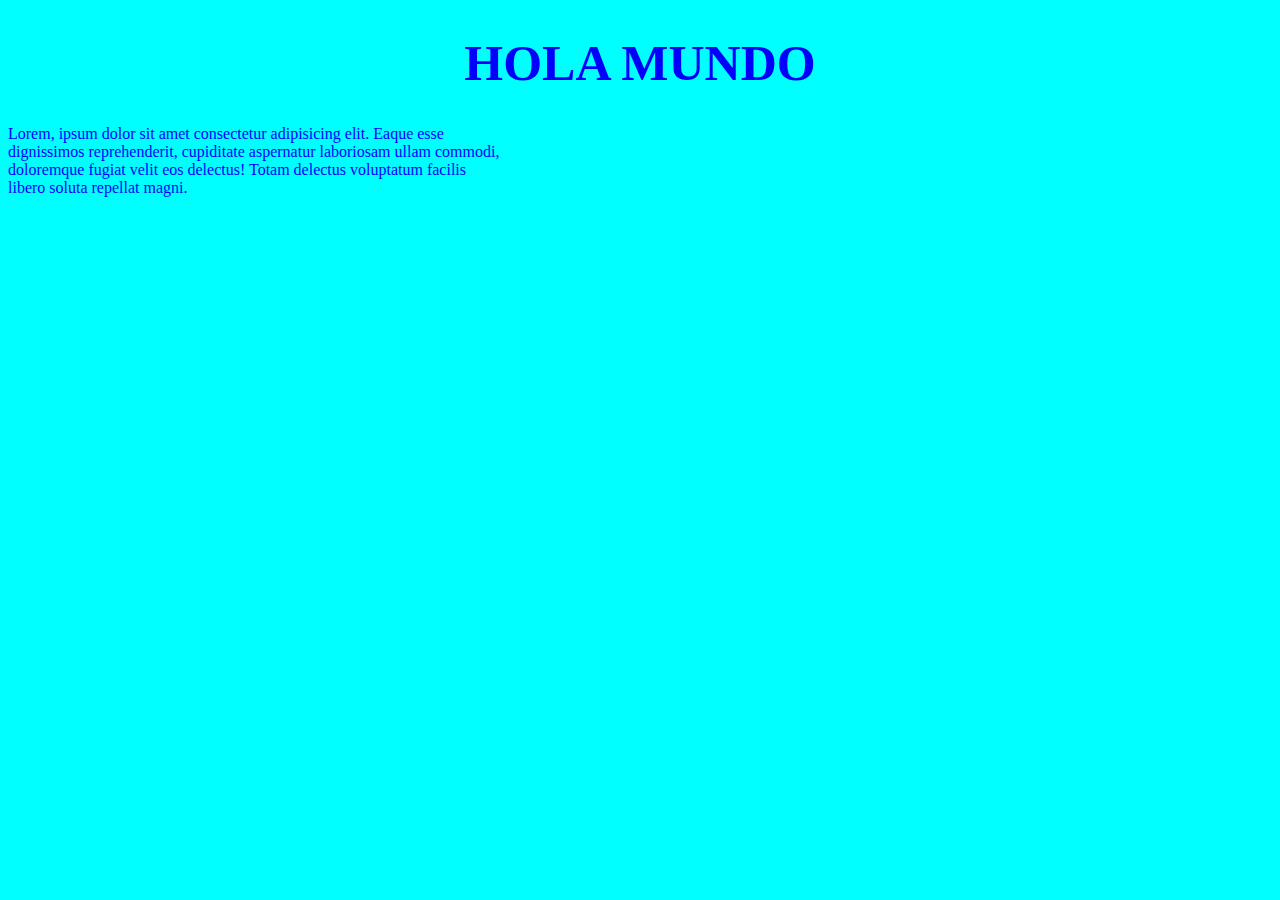
<file: CSS/index.html>
<!DOCTYPE html>
<html lang="es">
  <head>
    <meta charset="UTF-8" />
    <meta http-equiv="X-UA-Compatible" content="IE=edge" />
    <meta name="viewport" content="width=device-width, initial-scale=1.0" />
    <title>Primer estilo</title>

    <link rel="stylesheet" href="estilos.css" />
  </head>

  <body>
    <h1>HOLA MUNDO</h1>

    <p>
      Lorem, ipsum dolor sit amet consectetur adipisicing elit. Eaque esse <br>
      dignissimos reprehenderit, cupiditate aspernatur laboriosam ullam commodi, <br>
      doloremque fugiat velit eos delectus! Totam delectus voluptatum facilis <br>
      libero soluta repellat magni.
    </p>
  </body>
</html>
</file>
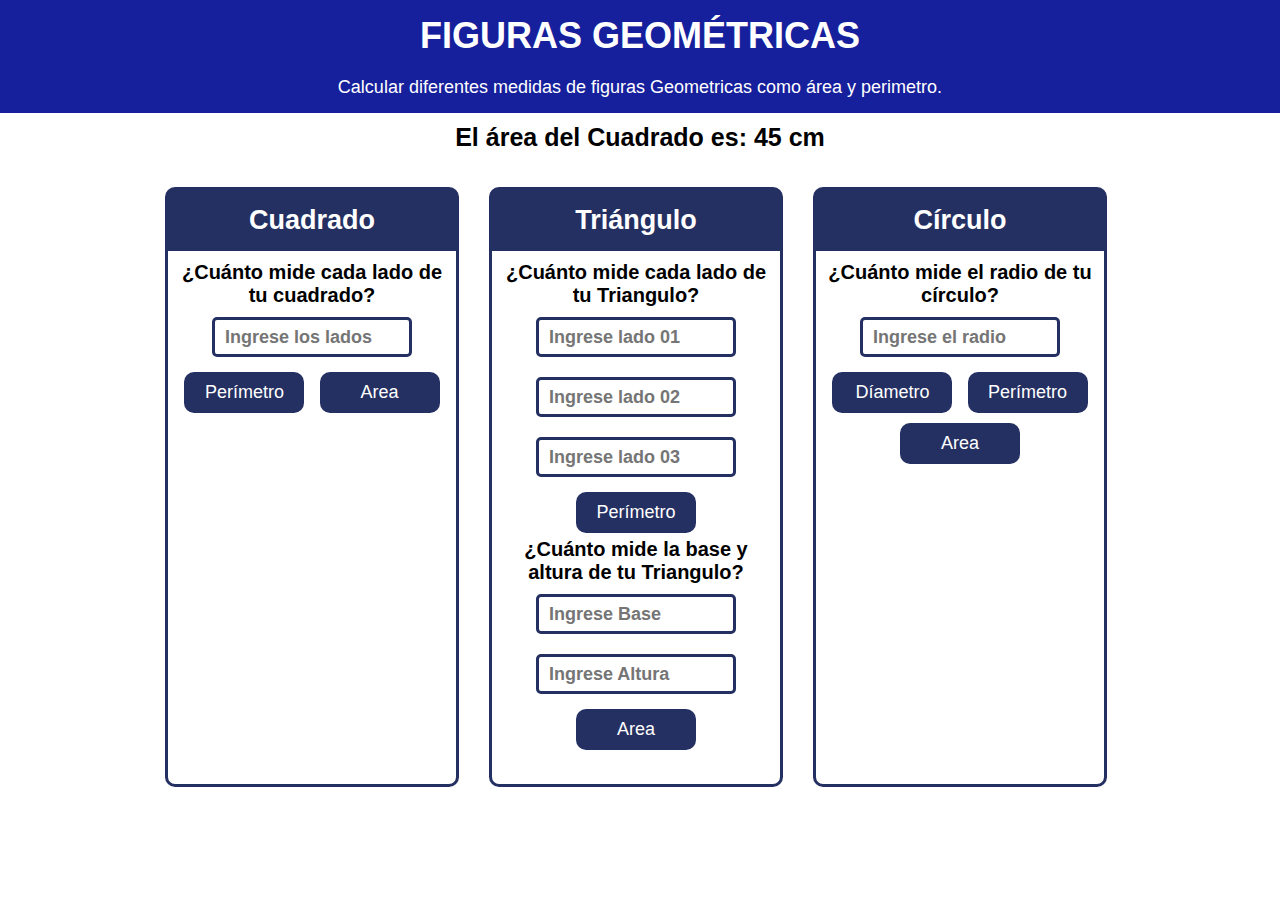
<file: CSS/Figuras-geometricas/index.html>
<!DOCTYPE html>
<html lang="es">
<head>
    <meta charset="UTF-8">
    <meta http-equiv="X-UA-Compatible" content="IE=edge">
    <meta name="viewport" content="width=device-width, initial-scale=1.0">
    <title>Figuras Geométricas</title>
    <link rel="stylesheet" href="CSS/main.css">

</head>
<body>

    <!-- ENCABEZADO -->
    <header class="header">
        <h1 class="header-titulo"> Figuras Geométricas </h1>

        <p class="header-descripcion">
            Calcular diferentes medidas de figuras Geometricas
            como área y perimetro.
        </p>
    </header>
     <!-- RESPUESTA -->
    <div class="answer">
        <p>El área del Cuadrado es: 45 cm </p>
    </div>

     <!-- SECCION DE CAJAS 1-->
     <section class="figure">
        <div class="box">
            <div class="box-header">
                <h2>Cuadrado</h2>
            </div>

            <div class="box-main">
                <p class="box-main_text">¿Cuánto mide cada lado de tu cuadrado?</p>
                <input class="box-main_input" 
                type="number" 
                name="side" 
                id="side"
                placeholder="Ingrese los lados">
                <button class="box-main_btn" type="button">Perímetro</button>
                <button class="box-main_btn" type="button">Area</button>
            </div>
        </div>
        <!-- SECCION DE CAJAS 2-->
        <div class="box">
            <div class="box-header">
                <h2>Triángulo</h2>
            </div>

            <div class="box-main">
                <p class="box-main_text">¿Cuánto mide cada lado de tu Triangulo?</p>

                <input class="box-main_input" 
                type="number" 
                name="side" 
                id="side"
                placeholder="Ingrese lado 01">

                <input class="box-main_input" 
                type="number" 
                name="side" 
                id="side"
                placeholder="Ingrese lado 02">

                <input class="box-main_input" 
                type="number" 
                name="side" 
                id="side"
                placeholder="Ingrese lado 03">

                <button class="box-main_btn" type="button">Perímetro</button>
                <p class="box-main_text">¿Cuánto mide la base y altura de tu Triangulo?</p>
                <input class="box-main_input" 
                type="number" 
                name="side" 
                id="side"
                placeholder="Ingrese Base">

                <input class="box-main_input" 
                type="number" 
                name="side" 
                id="side"
                placeholder="Ingrese Altura">

                <button class="box-main_btn" type="button">Area</button>
            </div>
        </div>
        <!-- SECCION DE CAJAS 3 -->
        <div class="box">
            <div class="box-header">
                <h2>Círculo</h2>
            </div>

            <div class="box-main">
                <p class="box-main_text">¿Cuánto mide el radio de tu círculo?</p>
                <input class="box-main_input" 
                type="number" 
                name="side" 
                id="side"
                placeholder="Ingrese el radio">

                <button class="box-main_btn" type="button">Díametro</button>
                <button class="box-main_btn" type="button">Perímetro</button>
                <button class="box-main_btn" type="button">Area</button>
            </div>
        </div>

     </section>
    
</body>
</html>
</file>
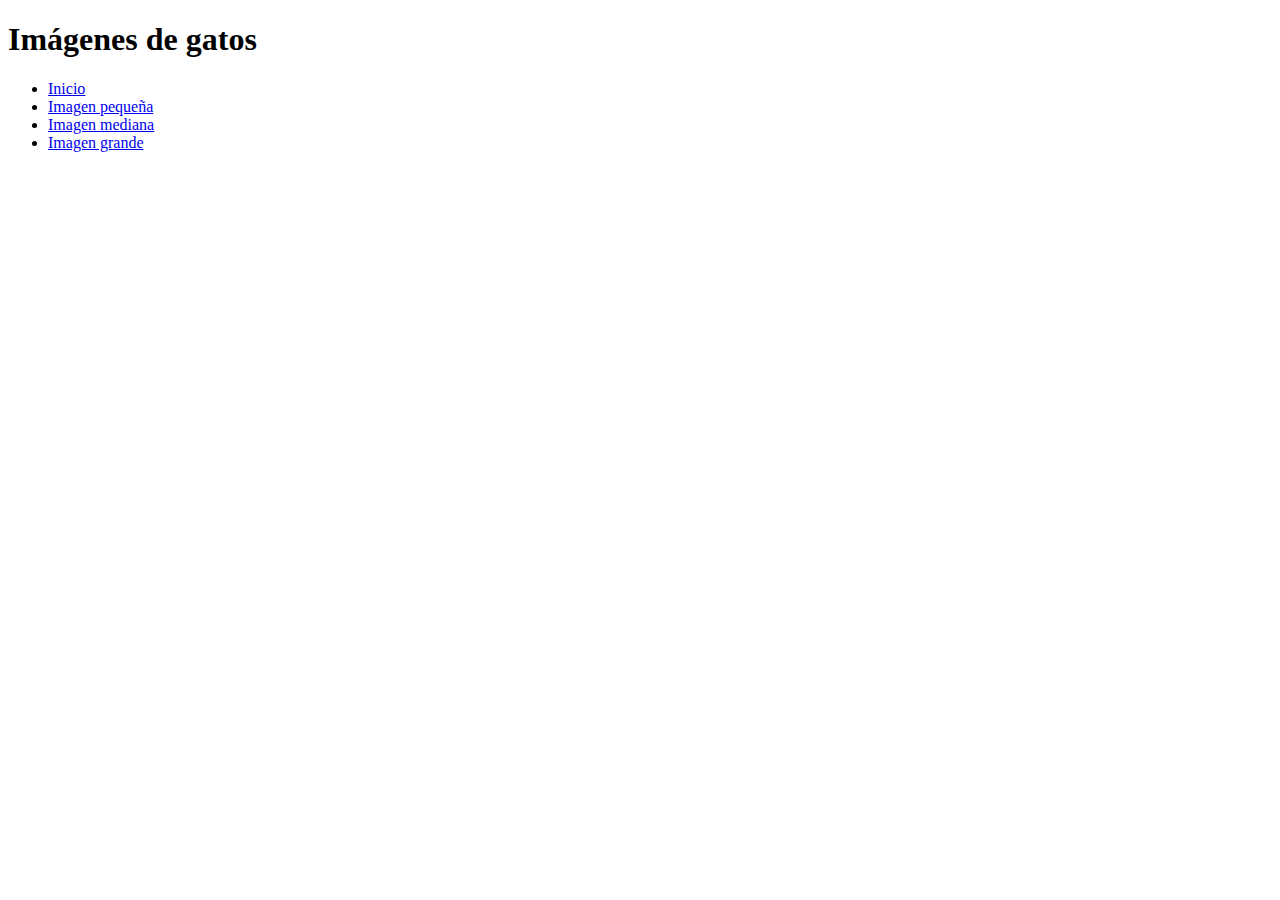
<file: HTML/practica/index.html>
<!DOCTYPE html>
<html lang="es">
<head>
    <meta charset="UTF-8">
    <meta http-equiv="X-UA-Compatible" content="IE=edge">
    <meta name="viewport" content="width=device-width, initial-scale=1.0">
    
    <link rel="shortcut icon" href="img/cat-logo.ico" type="image/x-icon">
    <title>INICIO</title>
</head>
<body>
    
    <header>
        <h1>Imágenes de gatos</h1>

        <ul>
            <li> <a href="index.html">Inicio</a> </li>
            <li> <a href="imagen01.html">Imagen pequeña</a> </li>
            <li> <a href="imagen02.html">Imagen mediana</a> </li>
            <li> <a href="imagen03.html">Imagen grande</a> </li>
       
        </ul>
    </header>
    
</body>
</html>
</file>
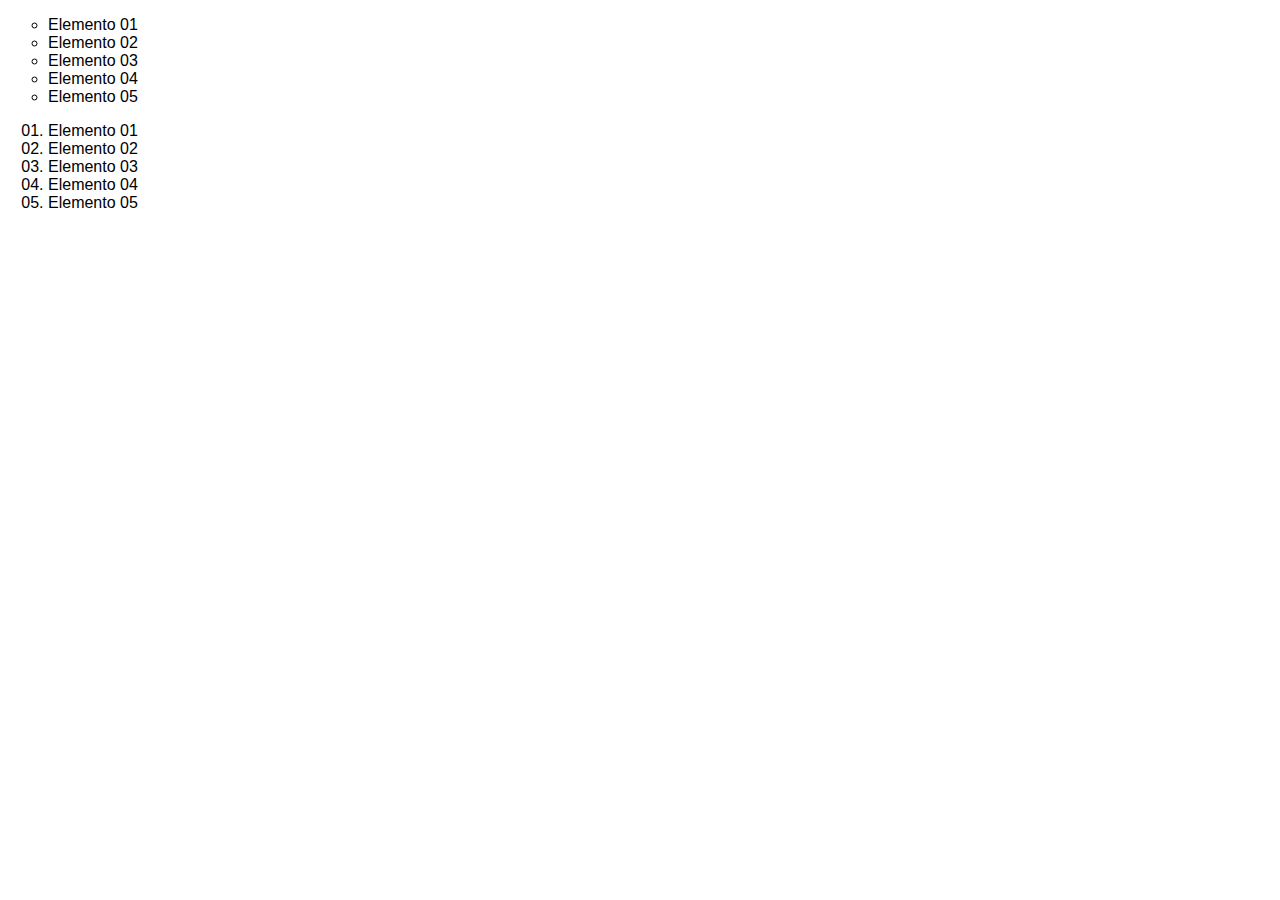
<file: CSS/lista.html>
<!DOCTYPE html>
<html lang="en">
<head>
    <meta charset="UTF-8">
    <meta http-equiv="X-UA-Compatible" content="IE=edge">
    <meta name="viewport" content="width=device-width, initial-scale=1.0">
    <title>ESTILOS PARA LISTAS</title>

    <style>
        body{
            font-family: Arial, Helvetica, sans-serif;
        }
        /* lista desordenadas*/
        ul{
            list-style: circle;
        }
         /* lista ordenadas*/
         ol{
            list-style: decimal-leading-zero;
        }
    </style>
</head>
<body>

    <ul>
        <li>Elemento 01</li>
        <li>Elemento 02</li>
        <li>Elemento 03</li>
        <li>Elemento 04</li>
        <li>Elemento 05</li>
    </ul>

    <ol>
        <li>Elemento 01</li>
        <li>Elemento 02</li>
        <li>Elemento 03</li>
        <li>Elemento 04</li>
        <li>Elemento 05</li>
    </ol>

</body>
</html>
</file>
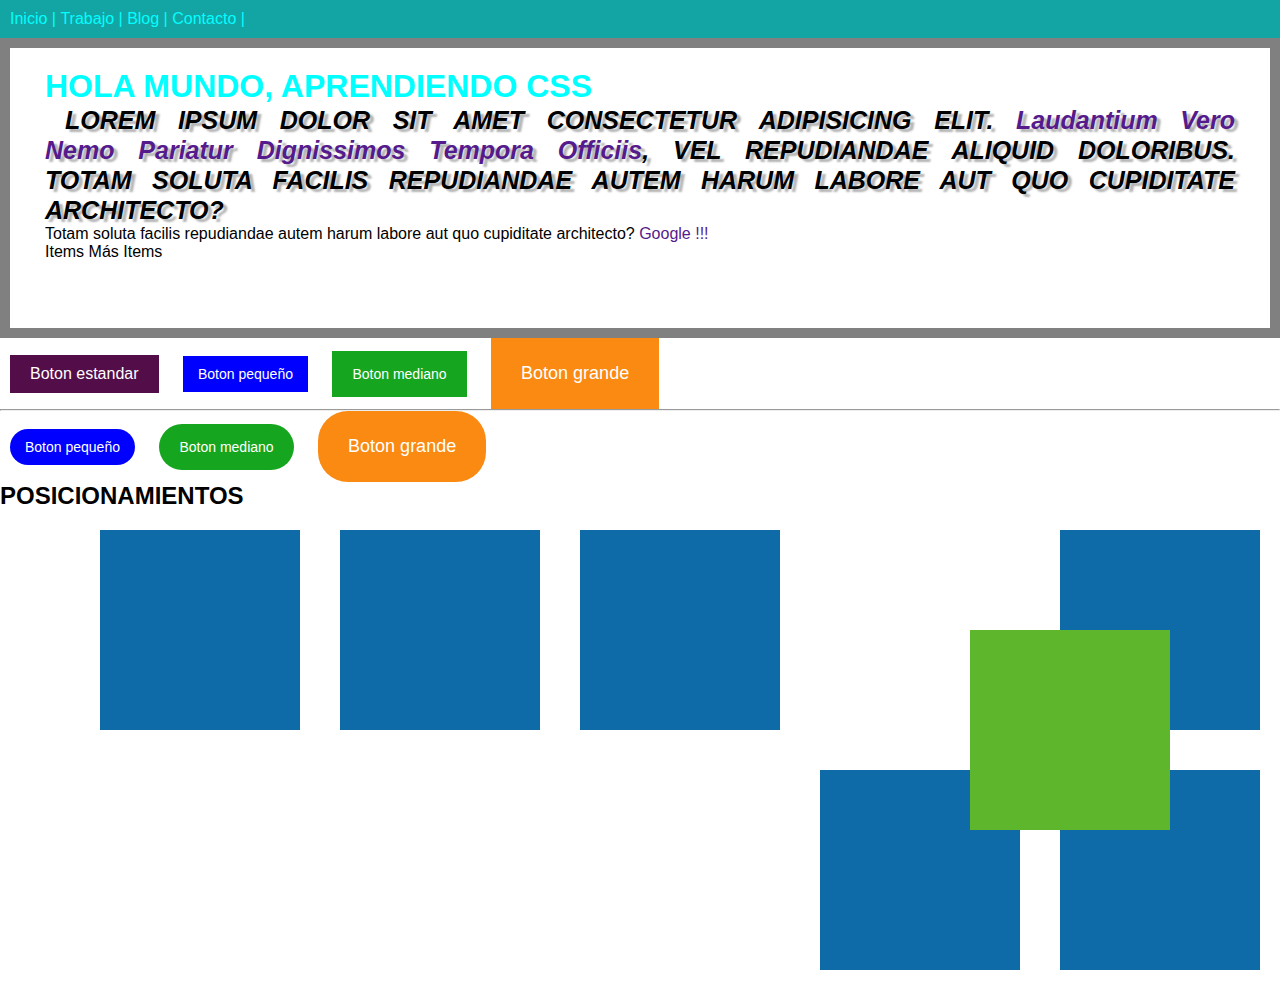
<file: CSS/seudo-clases.html>
<!DOCTYPE html>
<html lang="en">
<head>
    <meta charset="UTF-8">
    <meta http-equiv="X-UA-Compatible" content="IE=edge">
    <meta name="viewport" content="width=device-width, initial-scale=1.0">
    <title>Seudo Clases</title>

    <style>
    *{ /* EL * AQUI ES UN SELECTOR UNIVERSAL(APLICA A TODO EL CONTENIDO) */
        box-sizing: border-box; /*para que el navegador ajuste al 100 todos los contenedores*/
        font-family: sans-serif;
        padding: 0;
        margin: 0;
    }
    .menu{
        background-color: #13a4a4;
        padding: 10px 0;
    }   
    .menu-nav{
        list-style: none;
        padding-left: 10px;
    }
    .menu-nav_items{
        display: inline-block; /* HACE LISTA HORIZONTALES*/
    }
    .menu-nav_items a{
        color: aqua;
        text-decoration: none;

    }
    /* SEUDO CLASES*/
    .menu-nav_items a:hover{ /* al pasar el puntero sobre el etems cambia de color*/
        color: #8b6539;
    }
    .menu-nav_items a:active{ /* al seleccionar el items y ver contenido cambia de color*/
        color: rgb(29, 29, 141);
    }
    /* SEUDO ELEMENTOS*/
    .menu-nav_items a::after{
        content: " | ";
    }

    /* MODELO DE CAJAS*/
    main{
        width: 100%;
        height: 300px;
        border: 10px solid gray;
        padding: 20px 35px;
    }
    p{
        text-align: justify;
        text-transform: uppercase;
        font-size: 25px;
        font-style: italic;
        font-weight: bold;
        text-indent: 20px;
        line-height: 1.2;
        word-spacing: 10px;
        text-shadow: 4px 3px 2px rgba(0, 0, 0, 0.3);
    }
    a{
        text-decoration: none;
        text-transform: capitalize;
    }
    h1{
        text-align: center;
        color: aqua;
    }

    /*ELEMENTOS DE BLOQUE (coloca cada contenedor al lado del otro)*/ 
    main, h1, p, div, li{
        display: inline-block; 
    }

    /*BOTON*/
    .div {
        margin: 40px 0;
    }

    .btn{
        background: #530d48;
        color: white;
        font-size: 16px;
        padding: 10px 20px;
        margin: 0 10px;
        border-style: none;
    }
    .btn:hover{
        opacity: 0.8;
        cursor: pointer;
    }
    /*TAMAÑO BOTONES*/
    .small{
        font-size: 14px;
        padding: 10px 15px;
    }
    .mediun{
        font-size: 14px;
        padding: 15px 20px;
    }
    .big{
        font-size: 18px;
        padding: 25px 30px;
    }
    /*COLORES BOTONES*/
    .azul{
        background: hsl(240, 100%, 50%);
    }
    .verde{
        background: rgb(22, 165, 30);
    }
    .naranja{
        background: hwb(31 7% 2%);
    }
    .border-radius{
        border-radius: 30px;
    }
    /*POSICIONAMIENTOS (CAJAS)*/
    .caja{
        background: #0e6ba8;
        width: 200px;
        height: 200px;
        margin: 20px;

        float: right;
    }
    /*position: relative; absolute; fixed (dej una caja fija) */
    .position{
        background:  #5eb62c;
        position: relative;
        left: 150px;
        top: 100px;
    }
    </style>
</head>
<body>
    <header>
        <nav class="menu">
            <ul class="menu-nav">
                <li class="menu-nav_items"><a href="">Inicio</a></li>
                <li class="menu-nav_items"><a href="">Trabajo</a></li>
                <li class="menu-nav_items"><a href="">Blog</a></li>
                <li class="menu-nav_items"><a href="">Contacto</a></li>
            
            </ul>
        </nav>
    </header>
    
    <main>
        <section>
            <h1>HOLA MUNDO, APRENDIENDO CSS</h1>
            <div>
                <p>
                    Lorem ipsum dolor sit amet consectetur adipisicing elit. <a href="">Laudantium vero nemo pariatur dignissimos tempora officiis</a>, vel repudiandae aliquid doloribus. Totam soluta facilis repudiandae autem harum labore aut quo cupiditate architecto?
                </p>

                <div> Totam soluta facilis repudiandae autem harum labore aut quo cupiditate architecto? </div>
                
                <a href=""> google !!!</a>
            </div>
            <ul>
                <li>Items</li>
                <li>Más Items</li>
            </ul>
        </section>
    </main>
 
    <div class="btn1">
        <button class="btn">Boton estandar</button>
    </div>

    <div class="btn1">
        <button class="btn small azul">Boton pequeño</button>
        <button class="btn mediun verde">Boton mediano</button>
        <button class="btn big naranja">Boton grande</button>
    </div> <hr>

    <div class="btn1">
        <button class="btn small azul border-radius">Boton pequeño</button>
        <button class="btn mediun verde border-radius">Boton mediano</button>
        <button class="btn big naranja border-radius">Boton grande</button>
    </div>

    <h2>POSICIONAMIENTOS</h2>
    <div class="caja"> </div>
    <div class="caja position"> </div>
    <div class="caja"> </div>
    <div class="caja"> </div>
    <div class="caja"> </div>
    <div class="caja"> </div>
    <div class="caja"> </div>

</body>
</html>
</file>
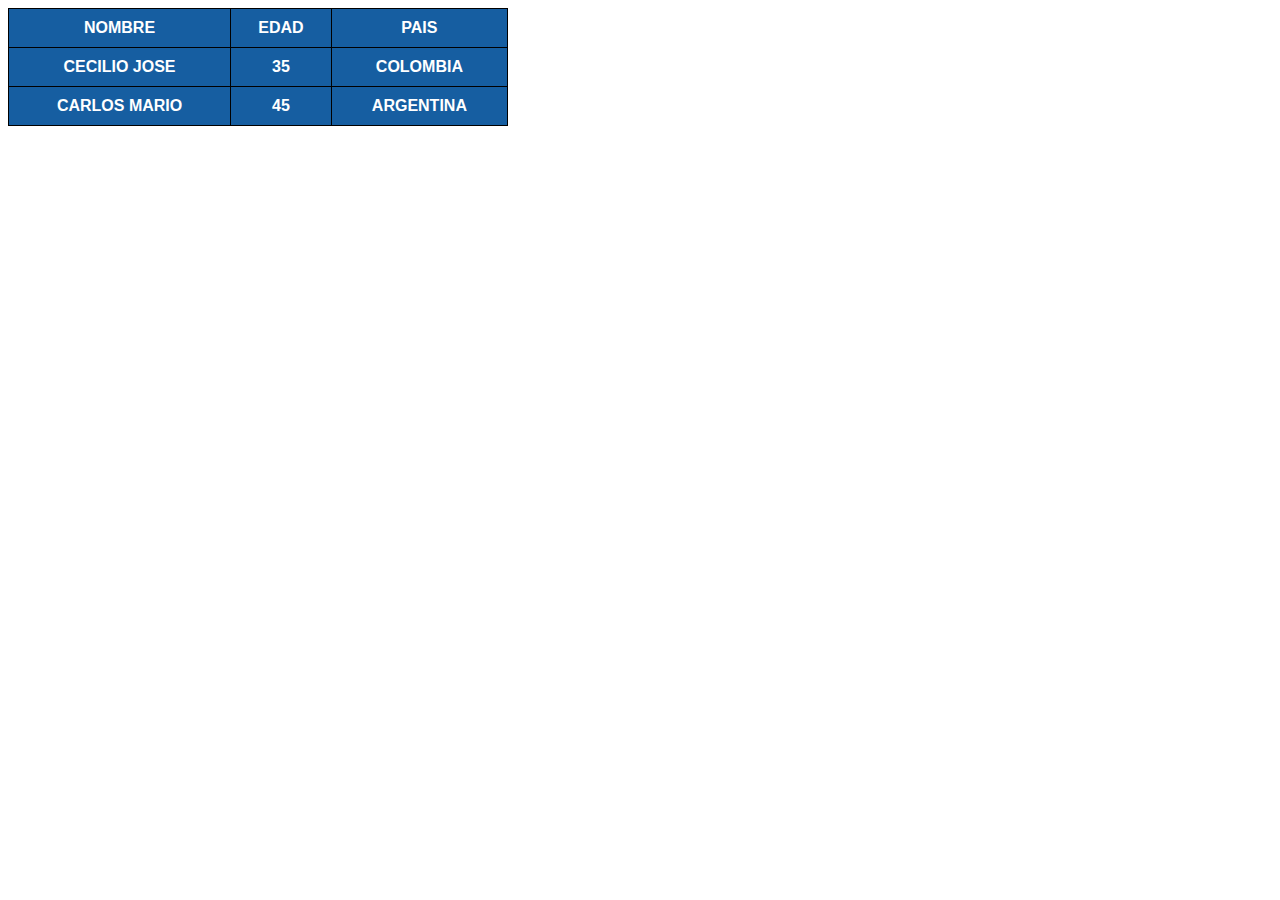
<file: CSS/tabla.html>
<!DOCTYPE html>
<html lang="es">
  <head>
    <meta charset="UTF-8" />
    <meta http-equiv="X-UA-Compatible" content="IE=edge" />
    <meta name="viewport" content="width=device-width, initial-scale=1.0" />
    <title>Estilos para Tablas</title>

    <style>
      body {
        font-family: Arial, Helvetica, sans-serif;
      }
      table,
      th,
      td {
        border: 1px solid black;
      }
      table {
        border-collapse: collapse;
        width: 500px;
        text-align: center;
      }
      th,
      td {
        padding: 10px;
      }
      th {
        background: #165ea1;
        color: #fff;
      }
      tr:hover{
        background: #fff;
      }
    </style>
  </head>

  <body>
    <table>
      <tr>
        <th>NOMBRE</th>
        <th>EDAD</th>
        <th>PAIS</th>
      </tr>

      <tr>
        <th>CECILIO JOSE</th>
        <th>35</th>
        <th>COLOMBIA</th>
      </tr>

      <tr>
        <th>CARLOS MARIO</th>
        <th>45</th>
        <th>ARGENTINA</th>
      </tr>
    </table>
  </body>
</html>
</file>
<file: CSS/estilos.css>
h1{
    color: blue;
    font-size: 50px;
    text-align: center;
}

body{
    background-color: aqua;
}

p{
    color: blue;
}
</file>
<file: CSS/Figuras-geometricas/CSS/main.css>
*{
    margin: 0;    
    padding: 0;
    box-sizing: border-box;  
}

body{
    font-family: sans-serif;
    font-size: 18px;
    background-color: #fff;
}
/*  ENCABEZADO
=================*/
.header{
    background-color: hsl(236, 75%, 35%);
    text-align: center;
    padding: 5px 0;
}

.header-titulo{
    color: #fff;
    padding: 10px 0;
    text-transform: uppercase;
}
.header-descripcion{
    color: #fff;
    padding: 10px 0;
}

/*  RESPUESTA
=================*/
.answer{
    text-align: center;
    padding: 10px 0;
}
.answer p{
   font-size: 25px;
   font-weight: bold;
}
/*  SECCION-CONTENEDOR FIGURAS /para que sea responsivo debe tener los valores en %
y poner en el div central max-width: 1000px;(figure) y @mediaQuery
=================*/
.figure{
    width: 90%;
    margin: auto;
    padding: 10PX;
    overflow: hidden;
    max-width: 1000px;
}

/* CASILLAS O CAJAS / para que sea responsivo debe tener los valores en %
y poner en el div central =================*/
.box{
    width: 30%;
    height: 600px;
    border: 3px solid #253062;
    border-radius: 10px;
    margin: 15px;
    float: left;
}
/* ENCABEZADO Y MAIN DE LA CAJA
=================*/
.box-header{
    background-color: #253062;
    text-align: center;
    padding: 15PX 0;
    color: #fff;
}
.box-main{
    text-align: center;
    padding: 10px ;
}

.box-main_text{
    font-size: 20px;
    font-weight: bold;
}
.box-main_input{
    height: 40px;
    width: 200px;
    font-size: 18px;
    font-weight: bold;
    display: inline-block;
    margin: 10px;
    padding: 10px;
    color: #253062;
    border: solid #253062;
    border-radius: 5px;
}
.box-main_btn{
    background-color: #253062;
    color: #fff;
    width: 120px;
    font-size: 18px;
    padding: 10px;
    text-align: center;
    margin: 5px;
    border-style: none;
    border-radius: 10px;
    
}

.box-main_btn:hover{
    background-color: #1b2550;
    cursor: pointer;
}

.box-main_btn:active{
    background-color: #2041d1;    
}

/* WEB RESPONSIVO */
@media screen and (max-width: 1021px) {

    .figure{
        width: 100%;
    }
}
/* DISPOSITIVO */
@media screen and (max-width: 800px ) {

    .box{
        margin: 10px;
    }
}
@media screen and (max-width: 640px ) {
    .box{
        width: 90%;
        margin: 25px;
        height: auto;
    }
}
@media screen and (max-width: 600px) {
    .box{
        width: 90%;
        margin: 20px;
        height: auto;
    }
    .header-titulo{
        font-size: 25px;
    }
    .answer p{
        font-size: 20px;
    }
}
</file>
